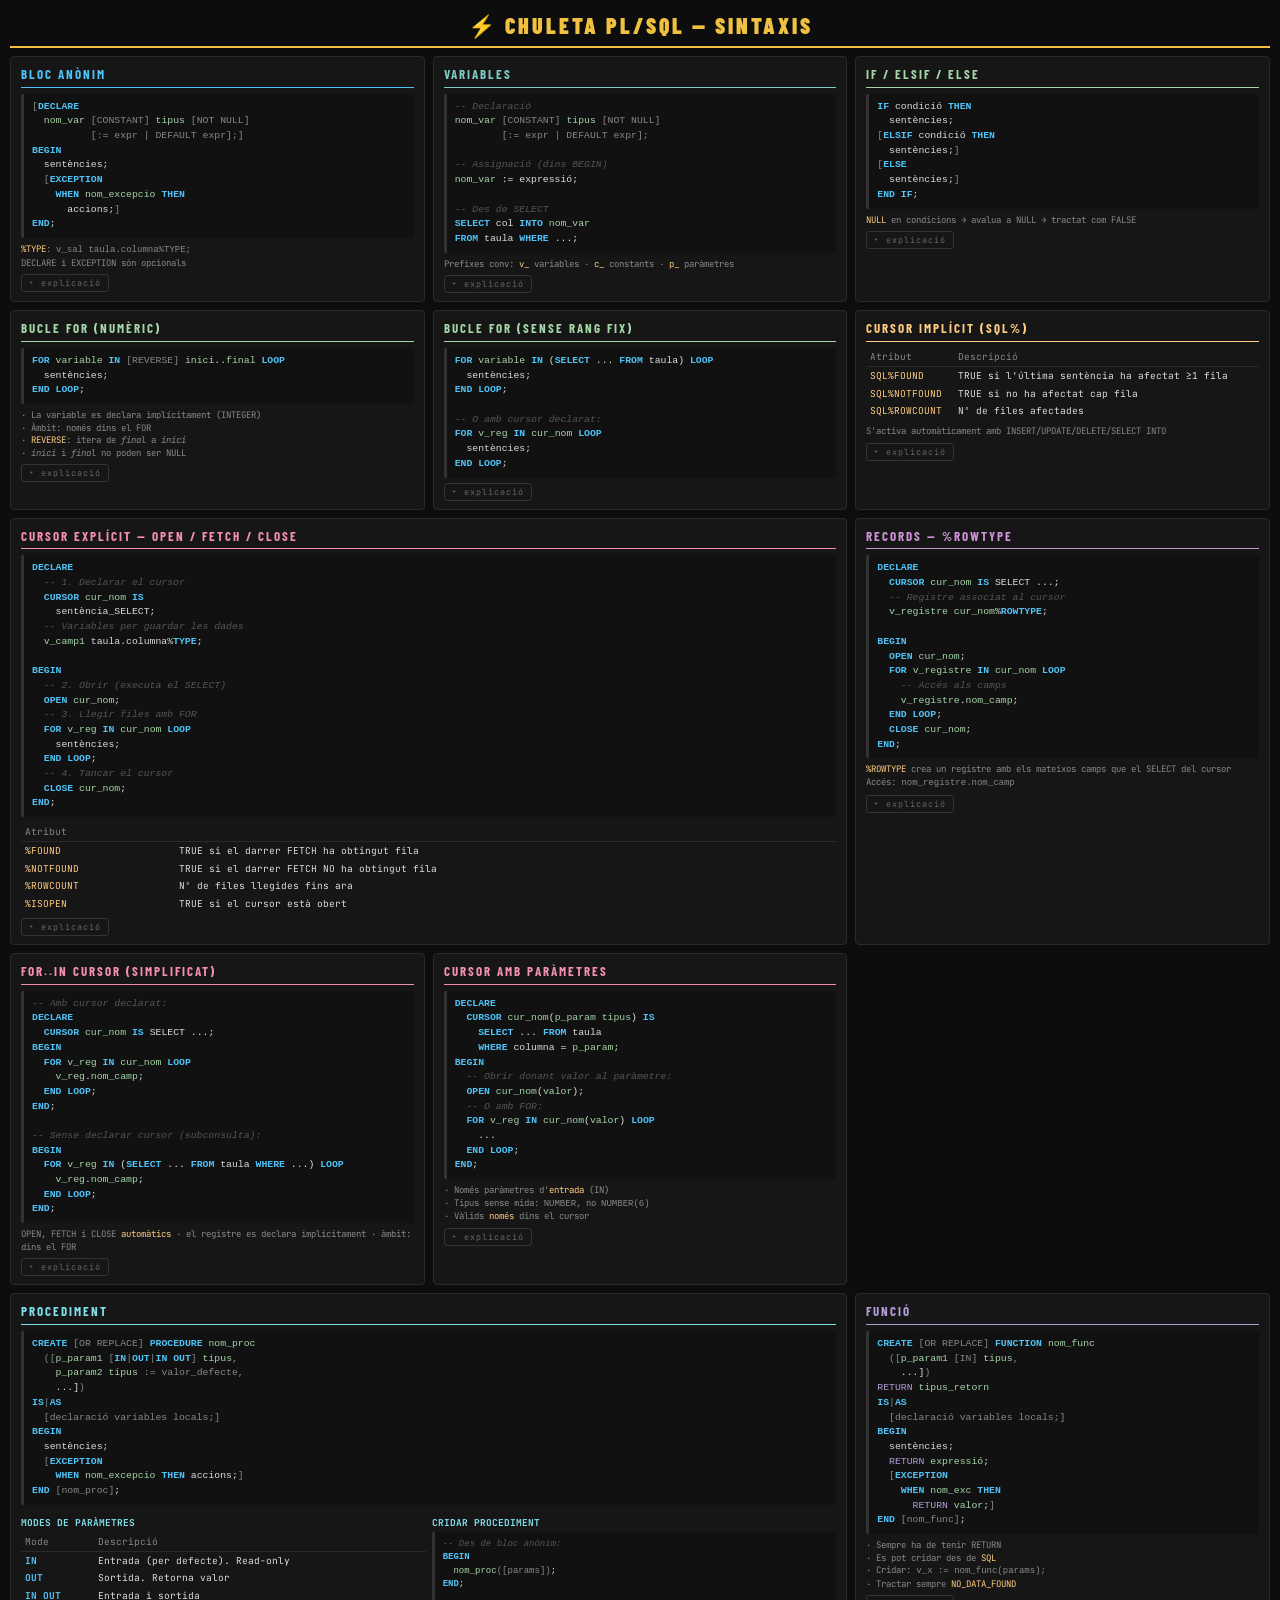
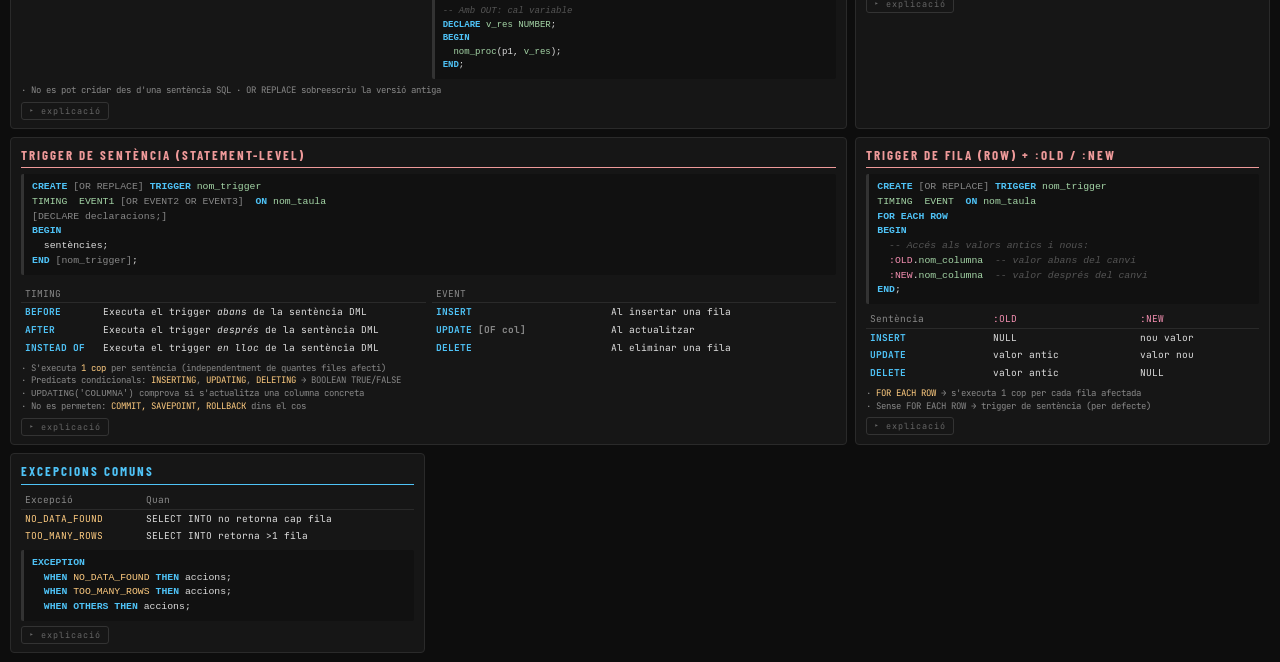
<file: chuleta_plsql_explicada.html>
<!DOCTYPE html>
<html lang="ca">
<head>
<meta charset="UTF-8">
<title>Chuleta PL/SQL</title>
<style>
  @import url('https://fonts.googleapis.com/css2?family=JetBrains+Mono:wght@400;700&family=Barlow+Condensed:wght@500;700;900&display=swap');

  * { margin: 0; padding: 0; box-sizing: border-box; }

  body {
    font-family: 'JetBrains Mono', monospace;
    background: #0d0d0d;
    color: #e8e8e8;
    font-size: 10.5px;
    line-height: 1.45;
    padding: 10px;
  }

  h1 {
    font-family: 'Barlow Condensed', sans-serif;
    font-weight: 900;
    font-size: 22px;
    letter-spacing: 3px;
    text-transform: uppercase;
    color: #f0c040;
    text-align: center;
    margin-bottom: 8px;
    border-bottom: 2px solid #f0c040;
    padding-bottom: 4px;
  }

  .grid {
    display: grid;
    grid-template-columns: repeat(3, 1fr);
    gap: 8px;
  }

  .card {
    background: #161616;
    border: 1px solid #2a2a2a;
    border-radius: 4px;
    padding: 8px 10px;
    break-inside: avoid;
  }

  .card.span2 { grid-column: span 2; }
  .card.span3 { grid-column: span 3; }

  h2 {
    font-family: 'Barlow Condensed', sans-serif;
    font-weight: 700;
    font-size: 13px;
    letter-spacing: 2px;
    text-transform: uppercase;
    margin-bottom: 6px;
    padding-bottom: 3px;
    border-bottom: 1px solid;
  }

  .blocs h2     { color: #4fc3f7; border-color: #4fc3f7; }
  .vars h2      { color: #80cbc4; border-color: #80cbc4; }
  .for h2       { color: #a5d6a7; border-color: #a5d6a7; }
  .while h2     { color: #a5d6a7; border-color: #a5d6a7; }
  .if h2        { color: #a5d6a7; border-color: #a5d6a7; }
  .cursor-imp h2 { color: #ffcc80; border-color: #ffcc80; }
  .cursor-exp h2 { color: #f48fb1; border-color: #f48fb1; }
  .records h2   { color: #ce93d8; border-color: #ce93d8; }
  .for-cursor h2 { color: #f48fb1; border-color: #f48fb1; }
  .cursor-params h2 { color: #f48fb1; border-color: #f48fb1; }
  .proc h2      { color: #80deea; border-color: #80deea; }
  .func h2      { color: #b39ddb; border-color: #b39ddb; }
  .trigger h2   { color: #ef9a9a; border-color: #ef9a9a; }
  .trigger-row h2 { color: #ef9a9a; border-color: #ef9a9a; }

  pre {
    background: #111;
    border-left: 3px solid #333;
    padding: 6px 8px;
    border-radius: 2px;
    white-space: pre;
    overflow-x: auto;
    font-size: 9.8px;
    line-height: 1.5;
    color: #ddd;
  }

  .kw   { color: #4fc3f7; font-weight: bold; }  /* keywords */
  .opt  { color: #888; }                          /* optional parts */
  .val  { color: #a5d6a7; }                       /* values/names */
  .cmt  { color: #555; font-style: italic; }      /* comments */
  .attr { color: #ffcc80; }                       /* attributes */
  .ret  { color: #b39ddb; }                       /* RETURN */
  .old  { color: #f48fb1; }                       /* :OLD :NEW */

  .note {
    margin-top: 5px;
    font-size: 9px;
    color: #888;
    line-height: 1.4;
  }
  .note span { color: #ffcc80; }

  .exp {
    margin-top: 6px;
    background: #0a0a0a;
    border-left: 3px solid #444;
    border-radius: 2px;
    padding: 5px 8px;
    font-size: 9px;
    color: #aaa;
    line-height: 1.5;
  }
  .exp strong {
    color: #f0c040;
    font-weight: bold;
  }
  .exp .java {
    color: #80cbc4;
    font-style: italic;
  }
  .exp-toggle {
    margin-top: 5px;
    background: none;
    border: 1px solid #333;
    border-radius: 3px;
    color: #666;
    font-family: 'JetBrains Mono', monospace;
    font-size: 8.5px;
    padding: 2px 7px;
    cursor: pointer;
    transition: all 0.15s;
    letter-spacing: 1px;
  }
  .exp-toggle:hover {
    border-color: #f0c040;
    color: #f0c040;
  }
  .exp.hidden { display: none; }

  table { width: 100%; border-collapse: collapse; font-size: 9.5px; margin-top: 4px; }
  th { color: #888; font-weight: normal; text-align: left; padding: 2px 4px; border-bottom: 1px solid #2a2a2a; }
  td { padding: 2px 4px; color: #ddd; }
  tr:hover td { background: #1e1e1e; }
</style>
<script>
  function toggleExp(btn) {
    const exp = btn.nextElementSibling;
    const hidden = exp.classList.toggle('hidden');
    btn.textContent = hidden ? '▸ explicació' : '▾ tancar';
  }
</script>
</head>
<body>

<h1>⚡ Chuleta PL/SQL — Sintaxis</h1>

<div class="grid">

  <!-- BLOC ANÒNIM -->
  <div class="card blocs">
    <h2>Bloc Anònim</h2>
<pre><span class="opt">[</span><span class="kw">DECLARE</span>
  <span class="val">nom_var</span> <span class="opt">[CONSTANT]</span> <span class="val">tipus</span> <span class="opt">[NOT NULL]</span>
          <span class="opt">[:= expr | DEFAULT expr];</span><span class="opt">]</span>
<span class="kw">BEGIN</span>
  sentències;
  <span class="opt">[</span><span class="kw">EXCEPTION</span>
    <span class="kw">WHEN</span> <span class="val">nom_excepcio</span> <span class="kw">THEN</span>
      accions;<span class="opt">]</span>
<span class="kw">END</span>;</pre>
    <div class="note">
      <span>%TYPE</span>: <code>v_sal taula.columna%TYPE;</code><br>
      DECLARE i EXCEPTION són opcionals
    </div>
    <button class="exp-toggle" onclick="toggleExp(this)">▸ explicació</button>
    <div class="exp hidden">
      <strong>Estructura base de PL/SQL.</strong> Té tres parts:<br>
      · <strong>DECLARE</strong> (opcional): on declares variables i cursors.<br>
      · <strong>BEGIN</strong>: el codi que s'executa.<br>
      · <strong>EXCEPTION</strong> (opcional): captura errors.<br>
      <span class="java">→ Java: equivalent al bloc try { } catch { }</span>
    </div>
  </div>

  <!-- VARIABLES -->
  <div class="card vars">
    <h2>Variables</h2>
<pre><span class="cmt">-- Declaració</span>
<span class="val">nom_var</span> <span class="opt">[CONSTANT]</span> <span class="val">tipus</span> <span class="opt">[NOT NULL]</span>
        <span class="opt">[:= expr | DEFAULT expr];</span>

<span class="cmt">-- Assignació (dins BEGIN)</span>
<span class="val">nom_var</span> := expressió;

<span class="cmt">-- Des de SELECT</span>
<span class="kw">SELECT</span> col <span class="kw">INTO</span> <span class="val">nom_var</span>
<span class="kw">FROM</span> taula <span class="kw">WHERE</span> ...;</pre>
    <div class="note">
      Prefixes conv: <span>v_</span> variables · <span>c_</span> constants · <span>p_</span> paràmetres
    </div>
    <button class="exp-toggle" onclick="toggleExp(this)">▸ explicació</button>
    <div class="exp hidden">
      <strong>Tres maneres d'assignar valor:</strong><br>
      · <strong>:=</strong> assignació directa (com <span class="java">=</span> a Java).<br>
      · <strong>DEFAULT</strong> valor per defecte en la declaració.<br>
      · <strong>SELECT INTO</strong> carrega el resultat d'una query. Si no retorna res → <strong>NO_DATA_FOUND</strong>. Si retorna >1 fila → <strong>TOO_MANY_ROWS</strong>.<br>
      · <strong>%TYPE</strong> hereta el tipus d'una columna de taula automàticament.
    </div>
  </div>

  <!-- IF -->
  <div class="card if">
    <h2>IF / ELSIF / ELSE</h2>
<pre><span class="kw">IF</span> condició <span class="kw">THEN</span>
  sentències;
<span class="opt">[</span><span class="kw">ELSIF</span> condició <span class="kw">THEN</span>
  sentències;<span class="opt">]</span>
<span class="opt">[</span><span class="kw">ELSE</span>
  sentències;<span class="opt">]</span>
<span class="kw">END IF</span>;</pre>
    <div class="note"><span>NULL</span> en condicions → avalua a NULL → tractat com FALSE</div>
    <button class="exp-toggle" onclick="toggleExp(this)">▸ explicació</button>
    <div class="exp hidden">
      <strong>Condicional estàndard.</strong> Igual que Java però:<br>
      · S'escriu <strong>ELSIF</strong> (sense segona E).<br>
      · Es tanca amb <strong>END IF</strong>.<br>
      · Si la condició és <strong>NULL</strong>, es tracta com FALSE (compte amb variables no inicialitzades).<br>
      <span class="java">→ Java: if (...) { } else if (...) { } else { }</span>
    </div>
  </div>

  <!-- FOR -->
  <div class="card for">
    <h2>Bucle FOR (numèric)</h2>
<pre><span class="kw">FOR</span> <span class="val">variable</span> <span class="kw">IN</span> <span class="opt">[REVERSE]</span> <span class="val">inici</span>..<span class="val">final</span> <span class="kw">LOOP</span>
  sentències;
<span class="kw">END LOOP</span>;</pre>
    <div class="note">
      · La variable es declara implícitament (INTEGER)<br>
      · Àmbit: només dins el FOR<br>
      · <span>REVERSE</span>: itera de <i>final</i> a <i>inici</i><br>
      · <i>inici</i> i <i>final</i> no poden ser NULL
    </div>
    <button class="exp-toggle" onclick="toggleExp(this)">▸ explicació</button>
    <div class="exp hidden">
      <strong>Bucle numèric amb rang fix.</strong><br>
      · La variable del bucle <strong>no cal declarar-la</strong>, es crea automàticament com INTEGER.<br>
      · Amb <strong>REVERSE</strong> itera de major a menor.<br>
      · Els límits no poden ser NULL (llançaria error en temps d'execució).<br>
      <span class="java">→ Java: for (int i = inici; i &lt;= final; i++) { }</span>
    </div>
  </div>

  <!-- FOR LOOP SIMPLE -->
  <div class="card while">
    <h2>Bucle FOR (sense rang fix)</h2>
<pre><span class="kw">FOR</span> <span class="val">variable</span> <span class="kw">IN</span> (<span class="kw">SELECT</span> ... <span class="kw">FROM</span> taula) <span class="kw">LOOP</span>
  sentències;
<span class="kw">END LOOP</span>;

<span class="cmt">-- O amb cursor declarat:</span>
<span class="kw">FOR</span> <span class="val">v_reg</span> <span class="kw">IN</span> <span class="val">cur_nom</span> <span class="kw">LOOP</span>
  sentències;
<span class="kw">END LOOP</span>;</pre>
    <button class="exp-toggle" onclick="toggleExp(this)">▸ explicació</button>
    <div class="exp hidden">
      <strong>Alternativa al WHILE per recórrer cursors.</strong> OPEN, FETCH i CLOSE són automàtics.<br>
      · El registre es declara implícitament (no cal declarar-lo).<br>
      · Quan s'acaben les files, el bucle para sol.<br>
      · És la forma <strong>recomanada</strong> quan no necessites control manual del cursor.<br>
      <span class="java">→ Java: for (Objecte o : llista) { }</span>
    </div>
  </div>

  <!-- CURSOR IMPLÍCIT -->
  <div class="card cursor-imp">
    <h2>Cursor Implícit (SQL%)</h2>
    <table>
      <tr><th>Atribut</th><th>Descripció</th></tr>
      <tr><td><span class="attr">SQL%FOUND</span></td><td>TRUE si l'última sentència ha afectat ≥1 fila</td></tr>
      <tr><td><span class="attr">SQL%NOTFOUND</span></td><td>TRUE si no ha afectat cap fila</td></tr>
      <tr><td><span class="attr">SQL%ROWCOUNT</span></td><td>Nº de files afectades</td></tr>
    </table>
    <div class="note">S'activa automàticament amb INSERT/UPDATE/DELETE/SELECT INTO</div>
    <button class="exp-toggle" onclick="toggleExp(this)">▸ explicació</button>
    <div class="exp hidden">
      <strong>Oracle crea un cursor automàtic</strong> per cada DML executat.<br>
      · <strong>SQL%FOUND</strong>: TRUE si ≥1 fila afectada.<br>
      · <strong>SQL%NOTFOUND</strong>: TRUE si cap fila afectada (útil per detectar UPDATE que no canvia res).<br>
      · <strong>SQL%ROWCOUNT</strong>: quantes files han estat afectades.<br>
      Es consulta just <strong>després</strong> de la sentència DML, abans de qualsevol altra.
    </div>
  </div>

  <!-- CURSOR EXPLÍCIT -->
  <div class="card cursor-exp span2">
    <h2>Cursor Explícit — OPEN / FETCH / CLOSE</h2>
<pre><span class="kw">DECLARE</span>
  <span class="cmt">-- 1. Declarar el cursor</span>
  <span class="kw">CURSOR</span> <span class="val">cur_nom</span> <span class="kw">IS</span>
    sentència_SELECT;
  <span class="cmt">-- Variables per guardar les dades</span>
  <span class="val">v_camp1</span> taula.columna%<span class="kw">TYPE</span>;

<span class="kw">BEGIN</span>
  <span class="cmt">-- 2. Obrir (executa el SELECT)</span>
  <span class="kw">OPEN</span> <span class="val">cur_nom</span>;
  <span class="cmt">-- 3. Llegir files amb FOR</span>
  <span class="kw">FOR</span> <span class="val">v_reg</span> <span class="kw">IN</span> <span class="val">cur_nom</span> <span class="kw">LOOP</span>
    sentències;
  <span class="kw">END LOOP</span>;
  <span class="cmt">-- 4. Tancar el cursor</span>
  <span class="kw">CLOSE</span> <span class="val">cur_nom</span>;
<span class="kw">END</span>;</pre>
    <table style="margin-top:6px">
      <tr><th>Atribut</th><th></th></tr>
      <tr><td><span class="attr">%FOUND</span></td><td>TRUE si el darrer FETCH ha obtingut fila</td></tr>
      <tr><td><span class="attr">%NOTFOUND</span></td><td>TRUE si el darrer FETCH NO ha obtingut fila</td></tr>
      <tr><td><span class="attr">%ROWCOUNT</span></td><td>Nº de files llegides fins ara</td></tr>
      <tr><td><span class="attr">%ISOPEN</span></td><td>TRUE si el cursor està obert</td></tr>
    </table>
    <button class="exp-toggle" onclick="toggleExp(this)">▸ explicació</button>
    <div class="exp hidden">
      <strong>Quan una query retorna múltiples files</strong>, cal un cursor explícit. Cicle de vida obligatori:<br>
      1. <strong>DECLARE CURSOR IS SELECT</strong>: defineix la query (no s'executa encara).<br>
      2. <strong>OPEN</strong>: executa el SELECT i posiciona el punter abans de la 1a fila.<br>
      3. <strong>FETCH INTO</strong>: llegeix una fila i avança el punter.<br>
      4. <strong>FOR..IN cursor LOOP</strong>: itera automàticament fins que no hi hagi més files.<br>
      5. <strong>CLOSE</strong>: allibera recursos. Sempre s'ha de tancar.<br>
      <span class="java">→ Java: com iterar un ResultSet de JDBC</span>
    </div>
  </div>

  <!-- RECORDS %ROWTYPE -->
  <div class="card records">
    <h2>Records — %ROWTYPE</h2>
<pre><span class="kw">DECLARE</span>
  <span class="kw">CURSOR</span> <span class="val">cur_nom</span> <span class="kw">IS</span> SELECT ...;
  <span class="cmt">-- Registre associat al cursor</span>
  <span class="val">v_registre</span> <span class="val">cur_nom</span>%<span class="kw">ROWTYPE</span>;

<span class="kw">BEGIN</span>
  <span class="kw">OPEN</span> <span class="val">cur_nom</span>;
  <span class="kw">FOR</span> <span class="val">v_registre</span> <span class="kw">IN</span> <span class="val">cur_nom</span> <span class="kw">LOOP</span>
    <span class="cmt">-- Accés als camps</span>
    <span class="val">v_registre</span>.<span class="val">nom_camp</span>;
  <span class="kw">END LOOP</span>;
  <span class="kw">CLOSE</span> <span class="val">cur_nom</span>;
<span class="kw">END</span>;</pre>
    <div class="note">
      <span>%ROWTYPE</span> crea un registre amb els mateixos camps que el SELECT del cursor<br>
      Accés: <code>nom_registre.nom_camp</code>
    </div>
    <button class="exp-toggle" onclick="toggleExp(this)">▸ explicació</button>
    <div class="exp hidden">
      <strong>En lloc de declarar una variable per cada columna</strong>, %ROWTYPE crea un "objecte" amb tots els camps de cop.<br>
      · S'adapta automàticament a l'estructura del SELECT del cursor.<br>
      · Accés per nom de camp: <strong>v_registre.nom_camp</strong>.<br>
      <span class="java">→ Java: com un DTO/record generat automàticament a partir del ResultSet</span>
    </div>
  </div>

  <!-- FOR IN CURSOR -->
  <div class="card for-cursor">
    <h2>FOR..IN Cursor (simplificat)</h2>
<pre><span class="cmt">-- Amb cursor declarat:</span>
<span class="kw">DECLARE</span>
  <span class="kw">CURSOR</span> <span class="val">cur_nom</span> <span class="kw">IS</span> SELECT ...;
<span class="kw">BEGIN</span>
  <span class="kw">FOR</span> <span class="val">v_reg</span> <span class="kw">IN</span> <span class="val">cur_nom</span> <span class="kw">LOOP</span>
    <span class="val">v_reg</span>.<span class="val">nom_camp</span>;
  <span class="kw">END LOOP</span>;
<span class="kw">END</span>;

<span class="cmt">-- Sense declarar cursor (subconsulta):</span>
<span class="kw">BEGIN</span>
  <span class="kw">FOR</span> <span class="val">v_reg</span> <span class="kw">IN</span> (<span class="kw">SELECT</span> ... <span class="kw">FROM</span> taula <span class="kw">WHERE</span> ...) <span class="kw">LOOP</span>
    <span class="val">v_reg</span>.<span class="val">nom_camp</span>;
  <span class="kw">END LOOP</span>;
<span class="kw">END</span>;</pre>
    <div class="note">
      OPEN, FETCH i CLOSE <span>automàtics</span> · el registre es declara implícitament · àmbit: dins el FOR
    </div>
    <button class="exp-toggle" onclick="toggleExp(this)">▸ explicació</button>
    <div class="exp hidden">
      <strong>La forma més còmoda de recórrer un cursor.</strong><br>
      · <strong>OPEN, FETCH i CLOSE automàtics</strong>: Oracle ho gestiona tot sol.<br>
      · El registre (v_reg) es declara implícitament amb %ROWTYPE.<br>
      · Pots passar la query directament sense declarar el cursor (subconsulta).<br>
      · Quan s'acaben les files, el bucle para sol.<br>
      <span class="java">→ Java: com un for-each sobre una llista de DTOs</span>
    </div>
  </div>

  <!-- CURSOR AMB PARÀMETRES -->
  <div class="card cursor-params">
    <h2>Cursor amb Paràmetres</h2>
<pre><span class="kw">DECLARE</span>
  <span class="kw">CURSOR</span> <span class="val">cur_nom</span>(<span class="val">p_param</span> <span class="val">tipus</span>) <span class="kw">IS</span>
    <span class="kw">SELECT</span> ... <span class="kw">FROM</span> taula
    <span class="kw">WHERE</span> columna = <span class="val">p_param</span>;
<span class="kw">BEGIN</span>
  <span class="cmt">-- Obrir donant valor al paràmetre:</span>
  <span class="kw">OPEN</span> <span class="val">cur_nom</span>(<span class="val">valor</span>);
  <span class="cmt">-- O amb FOR:</span>
  <span class="kw">FOR</span> <span class="val">v_reg</span> <span class="kw">IN</span> <span class="val">cur_nom</span>(<span class="val">valor</span>) <span class="kw">LOOP</span>
    ...
  <span class="kw">END LOOP</span>;
<span class="kw">END</span>;</pre>
    <div class="note">
      · Només paràmetres d'<span>entrada</span> (IN)<br>
      · Tipus sense mida: <code>NUMBER</code>, no <code>NUMBER(6)</code><br>
      · Vàlids <span>només</span> dins el cursor
    </div>
    <button class="exp-toggle" onclick="toggleExp(this)">▸ explicació</button>
    <div class="exp hidden">
      <strong>Cursor reutilitzable amb filtre dinàmic.</strong><br>
      · Es declara amb paràmetres i s'obre passant-li valors concrets.<br>
      · Només admet paràmetres <strong>IN</strong> (entrada).<br>
      · Els tipus <strong>no porten mida</strong>: NUMBER sí, NUMBER(6) no.<br>
      · El paràmetre és visible només dins la query del cursor.<br>
      <span class="java">→ Java: com un PreparedStatement amb paràmetres</span>
    </div>
  </div>

  <!-- PROCEDIMENT -->
  <div class="card proc span2">
    <h2>Procediment</h2>
<pre><span class="kw">CREATE</span> <span class="opt">[OR REPLACE]</span> <span class="kw">PROCEDURE</span> <span class="val">nom_proc</span>
  <span class="opt">([</span><span class="val">p_param1</span> <span class="opt">[</span><span class="kw">IN</span><span class="opt">|</span><span class="kw">OUT</span><span class="opt">|</span><span class="kw">IN OUT</span><span class="opt">]</span> <span class="val">tipus</span><span class="opt">,</span>
    <span class="val">p_param2</span> <span class="val">tipus</span> <span class="opt">:= valor_defecte,</span>
    ...]<span class="opt">)</span>
<span class="kw">IS</span><span class="opt">|</span><span class="kw">AS</span>
  <span class="opt">[declaració variables locals;]</span>
<span class="kw">BEGIN</span>
  sentències;
  <span class="opt">[</span><span class="kw">EXCEPTION</span>
    <span class="kw">WHEN</span> <span class="val">nom_excepcio</span> <span class="kw">THEN</span> accions;<span class="opt">]</span>
<span class="kw">END</span> <span class="opt">[nom_proc]</span>;</pre>

    <div style="display:grid; grid-template-columns:1fr 1fr; gap:6px; margin-top:6px;">
      <div>
        <div class="note" style="color:#80deea; font-size:9.5px; font-weight:bold; margin-bottom:3px;">MODES DE PARÀMETRES</div>
        <table>
          <tr><th>Mode</th><th>Descripció</th></tr>
          <tr><td><span class="kw">IN</span></td><td>Entrada (per defecte). Read-only</td></tr>
          <tr><td><span class="kw">OUT</span></td><td>Sortida. Retorna valor</td></tr>
          <tr><td><span class="kw">IN OUT</span></td><td>Entrada i sortida</td></tr>
        </table>
      </div>
      <div>
        <div class="note" style="color:#80deea; font-size:9.5px; font-weight:bold; margin-bottom:3px;">CRIDAR PROCEDIMENT</div>
<pre style="font-size:9px"><span class="cmt">-- Des de bloc anònim:</span>
<span class="kw">BEGIN</span>
  <span class="val">nom_proc</span><span class="opt">([params])</span>;
<span class="kw">END</span>;

<span class="cmt">-- Amb OUT: cal variable</span>
<span class="kw">DECLARE</span> <span class="val">v_res</span> <span class="val">NUMBER</span>;
<span class="kw">BEGIN</span>
  <span class="val">nom_proc</span>(p1, <span class="val">v_res</span>);
<span class="kw">END</span>;</pre>
      </div>
    </div>
    <div class="note">· No es pot cridar des d'una sentència SQL · OR REPLACE sobreescriu la versió antiga</div>
    <button class="exp-toggle" onclick="toggleExp(this)">▸ explicació</button>
    <div class="exp hidden">
      <strong>Subprograma que executa accions però no retorna valor directament.</strong><br>
      · Modes de paràmetres: <strong>IN</strong> (read-only, per defecte), <strong>OUT</strong> (retorna valor), <strong>IN OUT</strong> (entrada i sortida).<br>
      · Per rebre un OUT cal declarar una variable i passar-la.<br>
      · <strong>OR REPLACE</strong>: sobreescriu sense haver d'esborrar primer.<br>
      · No es pot cridar des d'una sentència SQL, només des de blocs PL/SQL.<br>
      <span class="java">→ Java: mètode void amb paràmetres de sortida simulats per referència</span>
    </div>
  </div>

  <!-- FUNCIÓ -->
  <div class="card func">
    <h2>Funció</h2>
<pre><span class="kw">CREATE</span> <span class="opt">[OR REPLACE]</span> <span class="kw">FUNCTION</span> <span class="val">nom_func</span>
  <span class="opt">([</span><span class="val">p_param1</span> <span class="opt">[IN]</span> <span class="val">tipus</span><span class="opt">,</span>
    ...]<span class="opt">)</span>
<span class="ret">RETURN</span> <span class="val">tipus_retorn</span>
<span class="kw">IS</span><span class="opt">|</span><span class="kw">AS</span>
  <span class="opt">[declaració variables locals;]</span>
<span class="kw">BEGIN</span>
  sentències;
  <span class="ret">RETURN</span> <span class="val">expressió</span>;
  <span class="opt">[</span><span class="kw">EXCEPTION</span>
    <span class="kw">WHEN</span> <span class="val">nom_exc</span> <span class="kw">THEN</span>
      <span class="ret">RETURN</span> <span class="val">valor</span>;<span class="opt">]</span>
<span class="kw">END</span> <span class="opt">[nom_func]</span>;</pre>
    <div class="note">
      · Sempre ha de tenir RETURN<br>
      · Es pot cridar des de <span>SQL</span><br>
      · Cridar: <code>v_x := nom_func(params);</code><br>
      · Tractar sempre <span>NO_DATA_FOUND</span>
    </div>
    <button class="exp-toggle" onclick="toggleExp(this)">▸ explicació</button>
    <div class="exp hidden">
      <strong>Com un procediment però retorna un valor amb RETURN.</strong><br>
      · Ha de tenir <strong>sempre</strong> almenys un RETURN al cos.<br>
      · A diferència del procediment, <strong>es pot cridar des de SQL</strong>.<br>
      · Els paràmetres solen ser IN (OUT i IN OUT estan desaconsellats en funcions).<br>
      · Tractar sempre NO_DATA_FOUND si fa SELECT INTO internament.<br>
      <span class="java">→ Java: mètode amb tipus de retorn no void</span>
    </div>
  </div>

  <!-- TRIGGER SENTÈNCIA -->
  <div class="card trigger span2">
    <h2>Trigger de Sentència (Statement-level)</h2>
<pre><span class="kw">CREATE</span> <span class="opt">[OR REPLACE]</span> <span class="kw">TRIGGER</span> <span class="val">nom_trigger</span>
<span class="val">TIMING</span>  <span class="val">EVENT1</span> <span class="opt">[OR EVENT2 OR EVENT3]</span>  <span class="kw">ON</span> <span class="val">nom_taula</span>
<span class="opt">[DECLARE declaracions;]</span>
<span class="kw">BEGIN</span>
  sentències;
<span class="kw">END</span> <span class="opt">[nom_trigger]</span>;</pre>

    <div style="display:grid; grid-template-columns:1fr 1fr; gap:6px; margin-top:6px;">
      <div>
        <table>
          <tr><th>TIMING</th><th></th></tr>
          <tr><td><span class="kw">BEFORE</span></td><td>Executa el trigger <i>abans</i> de la sentència DML</td></tr>
          <tr><td><span class="kw">AFTER</span></td><td>Executa el trigger <i>després</i> de la sentència DML</td></tr>
          <tr><td><span class="kw">INSTEAD OF</span></td><td>Executa el trigger <i>en lloc</i> de la sentència DML</td></tr>
        </table>
      </div>
      <div>
        <table>
          <tr><th>EVENT</th><th></th></tr>
          <tr><td><span class="kw">INSERT</span></td><td>Al insertar una fila</td></tr>
          <tr><td><span class="kw">UPDATE <span class="opt">[OF col]</span></span></td><td>Al actualitzar</td></tr>
          <tr><td><span class="kw">DELETE</span></td><td>Al eliminar una fila</td></tr>
        </table>
      </div>
    </div>
    <div class="note">
      · S'executa <span>1 cop</span> per sentència (independentment de quantes files afecti)<br>
      · Predicats condicionals: <span>INSERTING</span>, <span>UPDATING</span>, <span>DELETING</span> → BOOLEAN TRUE/FALSE<br>
      · <code>UPDATING('COLUMNA')</code> comprova si s'actualitza una columna concreta<br>
      · No es permeten: <span>COMMIT, SAVEPOINT, ROLLBACK</span> dins el cos
    </div>
    <button class="exp-toggle" onclick="toggleExp(this)">▸ explicació</button>
    <div class="exp hidden">
      <strong>Codi que s'executa automàticament en resposta a un INSERT/UPDATE/DELETE.</strong><br>
      · <strong>S'executa 1 sola vegada</strong> per sentència, independentment de quantes files afecti.<br>
      · <strong>BEFORE</strong>: s'executa abans del DML (útil per validar). <strong>AFTER</strong>: després (útil per auditoria).<br>
      · Usa INSERTING/UPDATING/DELETING per saber quin event l'ha disparat.<br>
      · <strong>No es pot fer COMMIT, SAVEPOINT ni ROLLBACK</strong> dins el cos del trigger.<br>
      <span class="java">→ Java: com un @PrePersist / @PostUpdate de JPA</span>
    </div>
  </div>

  <!-- TRIGGER DE FILA -->
  <div class="card trigger-row">
    <h2>Trigger de Fila (ROW) + :OLD / :NEW</h2>
<pre><span class="kw">CREATE</span> <span class="opt">[OR REPLACE]</span> <span class="kw">TRIGGER</span> <span class="val">nom_trigger</span>
<span class="val">TIMING</span>  <span class="val">EVENT</span>  <span class="kw">ON</span> <span class="val">nom_taula</span>
<span class="kw">FOR EACH ROW</span>
<span class="kw">BEGIN</span>
  <span class="cmt">-- Accés als valors antics i nous:</span>
  <span class="old">:OLD</span>.<span class="val">nom_columna</span>  <span class="cmt">-- valor abans del canvi</span>
  <span class="old">:NEW</span>.<span class="val">nom_columna</span>  <span class="cmt">-- valor després del canvi</span>
<span class="kw">END</span>;</pre>

    <table style="margin-top:6px">
      <tr><th>Sentència</th><th><span class="old">:OLD</span></th><th><span class="old">:NEW</span></th></tr>
      <tr><td><span class="kw">INSERT</span></td><td>NULL</td><td>nou valor</td></tr>
      <tr><td><span class="kw">UPDATE</span></td><td>valor antic</td><td>valor nou</td></tr>
      <tr><td><span class="kw">DELETE</span></td><td>valor antic</td><td>NULL</td></tr>
    </table>
    <div class="note">
      · <span>FOR EACH ROW</span> → s'executa 1 cop per cada fila afectada<br>
      · Sense FOR EACH ROW → trigger de sentència (per defecte)
    </div>
    <button class="exp-toggle" onclick="toggleExp(this)">▸ explicació</button>
    <div class="exp hidden">
      <strong>Com el trigger de sentència però s'executa una vegada per cada fila afectada.</strong><br>
      · <strong>:OLD</strong> conté els valors abans del canvi. <strong>:NEW</strong> els valors després.<br>
      · En un INSERT: :OLD és NULL (no hi havia res). En un DELETE: :NEW és NULL (ja no hi serà).<br>
      · Pots modificar :NEW en un BEFORE trigger per canviar el valor que es guardarà.<br>
      · Si un UPDATE afecta 1000 files, el trigger s'executa 1000 vegades.<br>
      <span class="java">→ Java: com un listener que rep l'entitat abans i després de cada canvi</span>
    </div>
  </div>

  <!-- EXCEPCIONS -->
  <div class="card blocs">
    <h2>Excepcions comuns</h2>
    <table>
      <tr><th>Excepció</th><th>Quan</th></tr>
      <tr><td><span class="attr">NO_DATA_FOUND</span></td><td>SELECT INTO no retorna cap fila</td></tr>
      <tr><td><span class="attr">TOO_MANY_ROWS</span></td><td>SELECT INTO retorna >1 fila</td></tr>
    </table>
<pre style="margin-top:5px"><span class="kw">EXCEPTION</span>
  <span class="kw">WHEN</span> <span class="attr">NO_DATA_FOUND</span> <span class="kw">THEN</span> accions;
  <span class="kw">WHEN</span> <span class="attr">TOO_MANY_ROWS</span> <span class="kw">THEN</span> accions;
  <span class="kw">WHEN OTHERS THEN</span> accions;</pre>
    <button class="exp-toggle" onclick="toggleExp(this)">▸ explicació</button>
    <div class="exp hidden">
      <strong>Captura errors al final del bloc BEGIN.</strong><br>
      · <strong>NO_DATA_FOUND</strong>: SELECT INTO no ha trobat cap fila.<br>
      · <strong>TOO_MANY_ROWS</strong>: SELECT INTO ha retornat més d'una fila (usa cursor si en vols moltes).<br>
      · <strong>WHEN OTHERS</strong>: captura qualsevol excepció no controlada, sempre al final.<br>
      · Dins el handler pots usar <strong>SQLERRM</strong> per obtenir el missatge d'error.<br>
      <span class="java">→ Java: catch (NoResultException e) / catch (NonUniqueResultException e) / catch (Exception e)</span>
    </div>
  </div>

</div>

</body>
</html>
</file>
